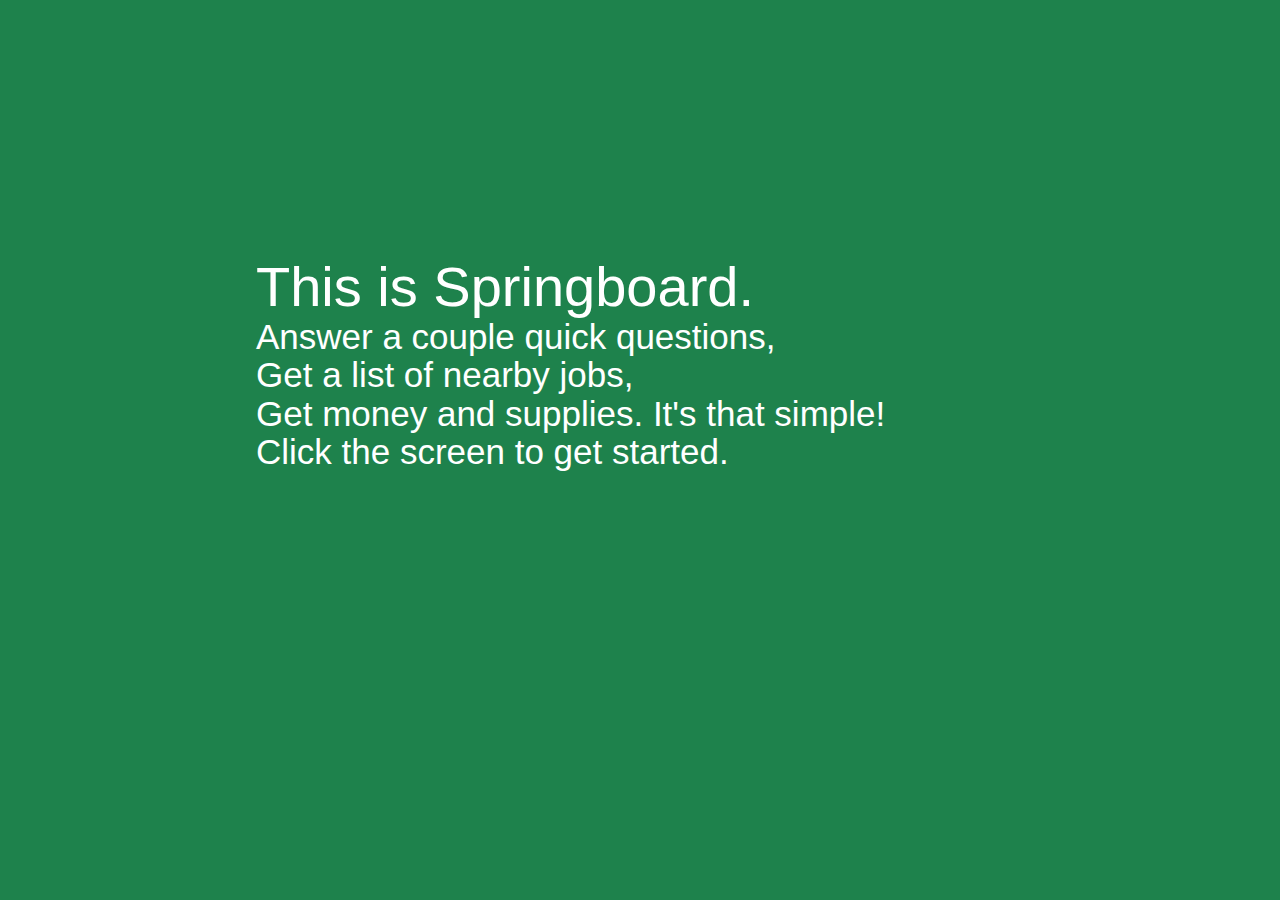
<file: index.html>
<html>
   <head>
      <title>Tempus</title>
      <link rel="stylesheet" type="text/css" href="https://maxcdn.bootstrapcdn.com/bootstrap/3.3.7/css/bootstrap.min.css">
      <link rel="stylesheet" type="text/css" href="animate.css">
      <script
         src="https://code.jquery.com/jquery-3.2.1.js"
         integrity="sha256-DZAnKJ/6XZ9si04Hgrsxu/8s717jcIzLy3oi35EouyE="
         crossorigin="anonymous"></script>
      <script src="http://code.responsivevoice.org/responsivevoice.js"></script>
      <script type="text/javascript" src="chat.js"></script>
   </head>
   <body>
	   	<canvas></canvas>
	  <script src="canvas.js"></script>

	  <style type="text/css">
	  	canvas  {
		  width:100%;
		  height:100%;
		  position: fixed;
		  opacity: 0.2;
		}
	  </style>

      <div style="width: 100%; display: block; margin: 0 auto; height: 100%; z-index: 200; float: left; position: fixed;">

      	<div class="beginning" id="begin_container" style="width: 100%; height: 100%; display: block; color: white; z-index: 200; float: left; background-color: #1E824C; position: fixed;">
      		<h1 style="font-size: 400%; padding-top: 15%;  margin: 0% 20%; margin-top: 5%; "> This is Springboard. </h1>
      		<h3 style="font-size: 250%;  margin: 0% 20%"> Answer a couple quick questions, </h3>
      		<h3 style="font-size: 250%;  margin: 0% 20%"> Get a list of nearby jobs, </h3>
      		<h3 style="font-size: 250%;  margin: 0% 20%"> Get money and supplies. It's that simple! </h3>
      			<h3 style="font-size: 250%;  margin: 0% 20%"> Click the screen to get started. </h3>

      	</div>

         <div class="container" id="chat_container" style="display: none;">
            <div class="header">
               <h2><img src="assets/logo.png" title="user name" style="height: 50px; margin-right: 10px;"/>       Talk with Springboard</h2>
            </div>
            <div class="chat-box" style="height: 600px;">
               <div style="height: 530px;  overflow-y: scroll;" id="chatHolder">
                  <!-- <div class="message-box left-img animated fadeIn">
                     <div class="picture">
                       <img src="assets/logo.png" title="user name"/>
                     </div>
                     <div class="message">
                       <span>Springboard</span>
                       <p>Hi! I'm Springboard and I want to help you out. What's your first name?</p>
                     </div>
                     </div> -->
                  <!-- <div class="message-box right-img animated fadeIn">
                     <div class="picture">
                       <img src="https://media.licdn.com/mpr/mpr/shrinknp_200_200/AAEAAQAAAAAAAAf3AAAAJDliM2E2MzlmLTlhNTItNDk3YS1iNGEyLWFhNjgyOTJkYzY4MA.jpg" title="user name"/>
                     </div>
                     <div class="message">
                       <span class="username">User</span>
                       <p>I'm Johnny</p>
                     </div>
                     </div> -->
               </div>
               <div class="enter-message" id="enter-message">
                  <input type="text" id="messageHolder" style="width:300px;"placeholder="Enter your message.."/>
                  <button id="sendButton" class="btn btn-primary">Send</button>
               </div>
            </div>
         </div>
      </div>
      
      <div class="col-md-12" style="z-index: 201;">

	      <div id="health_clinic" style="width: 500px; display: block; margin: 0 auto; display: none;">
	         <div class="header">
	            <h2><img src="assets/logo.png" title="user name" style="height: 50px; margin-right: 10px;"/>       Talk with Springboard</h2>
	         </div>
	         <div class="chat-box" style="height: 600px;">
	            <div style="height: 530px;  overflow-y: scroll;" id="medicalChatHolder">
	               
	               <iframe src="https://www.google.com/maps/embed?pb=!1m18!1m12!1m3!1d3169.717591608914!2d-122.07983194881552!3d37.39651044150514!2m3!1f0!2f0!3f0!3m2!1i1024!2i768!4f13.1!3m3!1m2!1s0x808fb7366e034661%3A0x8595a52b88a2174a!2sMayView+Community+Health+Center!5e0!3m2!1sen!2sus!4v1500107258165" width="100%" height="300px" frameborder="0" style="border:0" allowfullscreen></iframe>
	               <br>
	               <button class="btn btn-success col-md-8 col-md-offset-2" id="skills_button" style="margin-top: 2%;">Next Step</button>
	            </div>
	         </div>
	      </div>
	  </div>

	  <div class="col-md-12" style="z-index: 203;">

	      <div id="skills_container" style="width: 500px; display: block; margin: 0 auto; display: none; background-color: white;">
	         <div class="header">
	            <h2><img src="assets/logo.png" title="user name" style="height: 50px; margin-right: 10px;"/>       Talk with Springboard</h2>
	         </div>
	         <div class="chat-box" style="height: 600px;">
	            <div style="height: 530px;  overflow-y: scroll;" id="skillsChatHolder">

					<div class="col-md-6"><div class="alert alert-dismissible alert-success"><button type="button" class="close" data-dismiss="alert">&times;</button><strong><a href="#" class="" style="color: black;"> Lawnmowing </a></div></div>

					<div class="col-md-6"><div class="alert alert-dismissible alert-success"><button type="button" class="close" data-dismiss="alert">&times;</button><strong><a href="#" class="alert-link"> Shearing </a></div></div>

					<div class="col-md-6"><div class="alert alert-dismissible alert-success"><button type="button" class="close" data-dismiss="alert">&times;</button><strong><a href="#" class="alert-link"> Car Washing </a></div></div>

					<div class="col-md-6"><div class="alert alert-dismissible alert-success"><button type="button" class="close" data-dismiss="alert">&times;</button><strong><a href="#" class="alert-link"> Moving </a></div></div>

					<div class="col-md-6"><div class="alert alert-dismissible alert-success"><button type="button" class="close" data-dismiss="alert">&times;</button><strong><a href="#" class="alert-link"> Repairing </a></div></div>

					<div class="col-md-6"><div class="alert alert-dismissible alert-success"><button type="button" class="close" data-dismiss="alert">&times;</button><strong><a href="#" class="alert-link"> Wood cutting </a></div></div>

					<div class="col-md-6"><div class="alert alert-dismissible alert-success"><button type="button" class="close" data-dismiss="alert">&times;</button><strong><a href="#" class="alert-link"> Bike Repair </a></div></div>

					<div class="col-md-6"><div class="alert alert-dismissible alert-success"><button type="button" class="close" data-dismiss="alert">&times;</button><strong><a href="#" class="alert-link"> Recycling </a></div></div>

					<div class="col-md-6"><div class="alert alert-dismissible alert-success"><button type="button" class="close" data-dismiss="alert">&times;</button><strong><a href="#" class="alert-link"> Dog Walking </a></div></div>

					<div class="col-md-6"><div class="alert alert-dismissible alert-success"><button type="button" class="close" data-dismiss="alert">&times;</button><strong><a href="#" class="alert-link"> Lifting </a></div></div>

					<div class="col-md-6"><div class="alert alert-dismissible alert-success"><button type="button" class="close" data-dismiss="alert">&times;</button><strong><a href="#" class="alert-link"> Electricity </a></div></div>

					<div class="col-md-6"><div class="alert alert-dismissible alert-success"><button type="button" class="close" data-dismiss="alert">&times;</button><strong><a href="#" class="alert-link"> Cooking </a></div></div>

					<div class="col-md-6"><div class="alert alert-dismissible alert-success"><button type="button" class="close" data-dismiss="alert">&times;</button><strong><a href="#" class="alert-link"> Plumbing </a></div></div>

					<div class="col-md-6"><div class="alert alert-dismissible alert-success"><button type="button" class="close" data-dismiss="alert">&times;</button><strong><a href="#" class="alert-link"> Organizing </a></div></div>

					<div class="col-md-6"><div class="alert alert-dismissible alert-success"><button type="button" class="close" data-dismiss="alert">&times;</button><strong><a href="#" class="alert-link"> Clerical </a></div></div>			              

	               <button class="btn btn-success col-md-8 col-md-offset-2" id="findJobs" style="margin-top: 2%;">Next Step</button>
	            </div>
	         </div>
	      </div>
	  </div>
      
   </body>
   <style type="text/css">
      *{
      font-family:'Helvetica Neue',Helvetica, sans-serif;
      font-size:14px;
      margin:0;
      }
      a{
      font-weight:bold;
      color:#fff;
      text-decoration:none;
      }
      .container{
      width:500px;
      display:block;
      margin:0 auto;
      box-shadow:0 2px 5px rgba(0,0,0,0.4);
      }
      .header{
      padding:20px 20px 18px 20px;
      background:#1E824C;
      color:#fff;
      }
      .header h2{
      font-size:16px;
      line-height:15px;
      display:inline-block;
      }
      .header a{
      display:inline-block;
      float:right;
      background:#3d8b4e;
      font-size:25px;
      line-height:20px;
      padding:3px 6px;
      margin-top:-5px;
      border-radius:2px;
      }
      .chat-box, .enter-message{
      background:#ECECEC;
      padding:0 20px;
      color:#a1a1a1;
      }
      .chat-box .message-box{
      padding:18px 0 10px;
      clear:both;
      }
      .message-box .picture{
      float:left;
      width:50px;
      display:block;
      padding-right:10px;
      }
      .picture img{
      width:43px;
      height:48px;
      border-radius:5px;
      }
      .picture span{
      font-weight:bold;
      font-size:12px;
      clear:both;
      display:block;
      text-align:center;
      margin-top:3px;
      }
      .message{
      background:#fff;
      display:inline-block;
      padding:13px;
      width:274px;
      border-radius:2px;
      box-shadow: 0 1px 1px rgba(0,0,0,.04);
      position:relative;
      }
      .message:before{
      content:"";
      position:absolute;
      display:block;
      left:0;
      border-right:6px solid #fff;
      border-top: 6px solid transparent;
      border-bottom:6px solid transparent;
      top:10px;
      margin-left:-6px;
      }
      .message span{
      color:#555;
      font-weight:bold;
      }
      .message p{
      padding-top:5px;
      }
      .message-box.right-img .picture{
      float:right;
      padding:0;
      padding-left:10px;
      }
      .message-box.right-img .picture img{
      float:right;
      }
      .message-box.right-img .message:before{
      left:100%;
      margin-right:6px;
      margin-left:0;
      border-right:6px solid transparent;
      border-left:6px solid #fff;
      border-top: 6px solid transparent;
      border-bottom:6px solid transparent;
      }
      .enter-message{
      padding:13px 0px;
      }
      .enter-message input{
      border:none;
      padding:10px 12px;
      background:#d3d3d3;
      width:260px;
      border-radius:2px;
      }
      .enter-message a.send{
      padding:10px 15px;
      background:#6294c2;
      border-radius:2px;
      float:right;
      }
   </style>
</html>
</file>
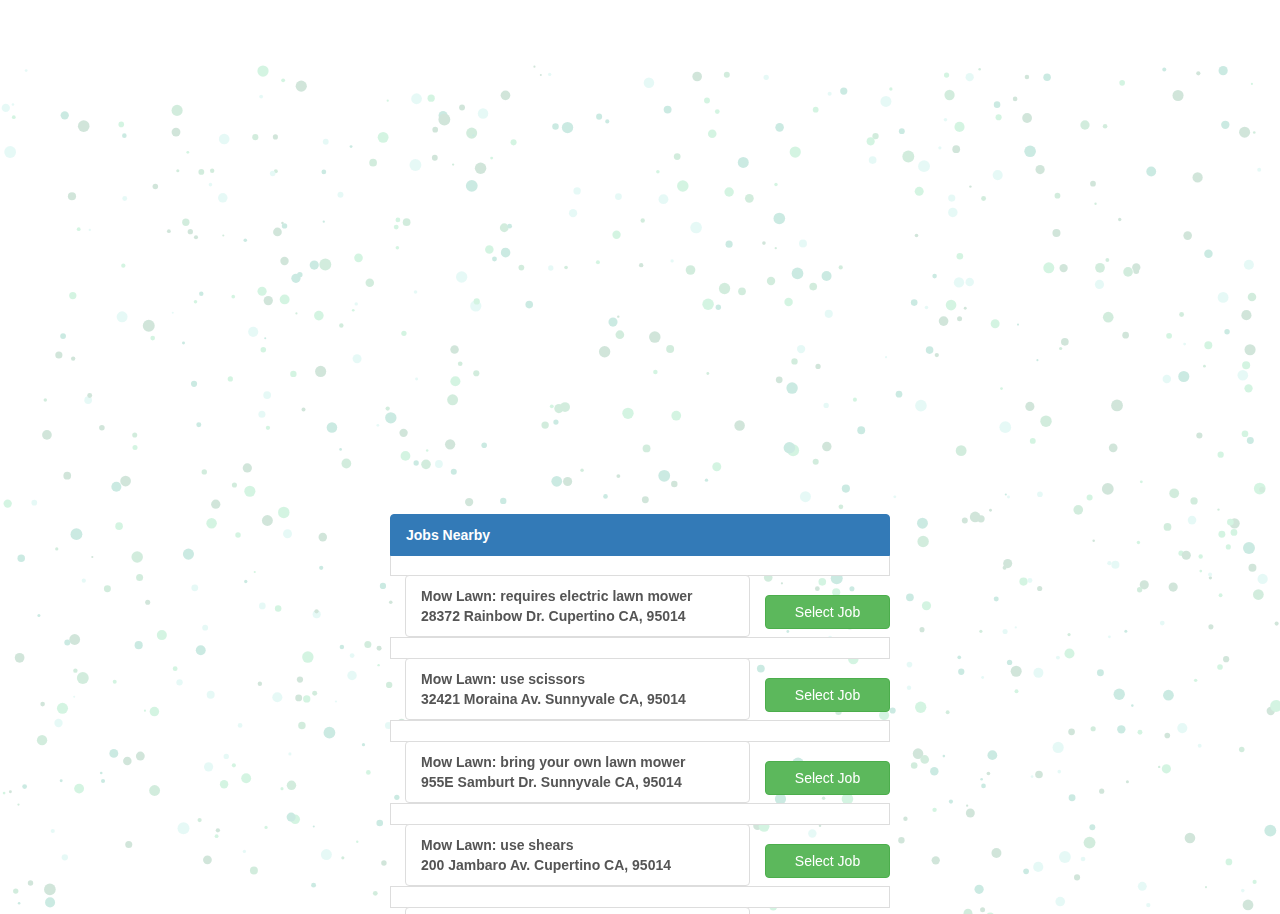
<file: job.html>
<!DOCTYPE html>
<html>
<head>
	<!-- Latest compiled and minified CSS -->
	<link rel="stylesheet" href="https://maxcdn.bootstrapcdn.com/bootstrap/3.3.7/css/bootstrap.min.css" integrity="sha384-BVYiiSIFeK1dGmJRAkycuHAHRg32OmUcww7on3RYdg4Va+PmSTsz/K68vbdEjh4u" crossorigin="anonymous">
</head>
<body>

	<canvas style="z-index: -100;"></canvas>
	  <script src="canvas.js"></script>

	  <style type="text/css">
	  	canvas  {
		  width:100%;
		  height:100%;
		  position: fixed;
		  opacity: 0.2;
		}
	  </style>

      <iframe src="https://www.google.com/maps/embed?pb=!1m12!1m8!1m3!1d101469.8858791827!2d-122.101424!3d37.3677401!3m2!1i1024!2i768!4f13.1!2m1!1sgoogle+map!5e0!3m2!1sen!2sus!4v1500139000344" width="600" height="450" frameborder="0" style="width: 500px; display: block; margin: 0 auto; margin-top: 5%; z-index: 10;" allowfullscreen></iframe>

<div class="list-group" style="width: 525px; height: 400px; overflow-y: scroll; width: 500px; display: block; margin: 0 auto;">
	<a class="list-group-item active" style="position: fixed; width: 500px;">
		<strong>Jobs Nearby</strong>
	</a>
	
	<br>
	<br>
	<a class=" col-md-12 list-group-item list-group-item-action">
		<div class="col-md-9">
			<strong>Mow Lawn: requires electric lawn mower</strong> 
			<br>28372 Rainbow Dr. Cupertino CA, 95014</a>
		</div>
		<button onclick="window.location='compensation.html';" class="btn btn-success col-md-3 job_button_select" style="margin-top: 20px">Select Job</button>
	<a class=" col-md-12 list-group-item list-group-item-action">
		<div class="col-md-9">
			<strong>Mow Lawn: use scissors</strong> 
			<br>32421 Moraina Av. Sunnyvale CA, 95014</a>
		</div>
		<button onclick="window.location='compensation.html';" class="btn btn-success col-md-3 job_button_select" style="margin-top: 20px">Select Job</button>
	<a class=" col-md-12 list-group-item list-group-item-action">
		<div class="col-md-9">
			<strong>Mow Lawn: bring your own lawn mower</strong> 
			<br>955E Samburt Dr. Sunnyvale CA, 95014</a>
		</div>
		<button onclick="window.location='compensation.html';" class="btn btn-success col-md-3 job_button_select" style="margin-top: 20px">Select Job</button>
	<a class=" col-md-12 list-group-item list-group-item-action">
		<div class="col-md-9">
			<strong>Mow Lawn: use shears</strong> 
			<br>200 Jambaro Av. Cupertino CA, 95014</a>
		</div>
		<button onclick="window.location='compensation.html';" class="btn btn-success col-md-3 job_button_select" style="margin-top: 20px">Select Job</button>
	<a class=" col-md-12 list-group-item list-group-item-action">
		<div class="col-md-9">
			<strong>Mow Lawn: water the grass first</strong> 
			<br>23E Sarauya Av. Sunnyvale CA 95014</a>
		</div>
		<button onclick="window.location='compensation.html';" class="btn btn-success col-md-3 job_button_select" style="margin-top: 20px">Select Job</button>
	<a class=" col-md-12 list-group-item list-group-item-action">
		<div class="col-md-9">
			<strong>Mow Lawn: also remove weeds please</strong> 
			<br>32421 Maraiya Av. Cupertino CA, 95014</a>
		</div>
		<button onclick="window.location='compensation.html';" class="btn btn-success col-md-3 job_button_select" style="margin-top: 20px">Select Job</button>
</div>

<script>

</script>

<script type="text/javascript" 
  src="http://maps.google.com/maps?file=api&v=2&sensor=false&key=AIzaSyCocESrwxF6iyG1HOWpLUkGc1P3ufTQ2OI">
</script>

<style type="text/css">
      *{
      font-family:'Helvetica Neue',Helvetica, sans-serif;
      font-size:14px;
      margin:0;
      }
      a{
      font-weight:bold;
      color:#fff;
      text-decoration:none;
      }
      .container{
      width:500px;
      display:block;
      margin:0 auto;
      box-shadow:0 2px 5px rgba(0,0,0,0.4);
      }
      .header{
      padding:20px 20px 18px 20px;
      background:#1E824C;
      color:#fff;
      }
      .header h2{
      font-size:16px;
      line-height:15px;
      display:inline-block;
      }
      .header a{
      display:inline-block;
      float:right;
      background:#3d8b4e;
      font-size:25px;
      line-height:20px;
      padding:3px 6px;
      margin-top:-5px;
      border-radius:2px;
      }
      .chat-box, .enter-message{
      background:#ECECEC;
      padding:0 20px;
      color:#a1a1a1;
      }
      .chat-box .message-box{
      padding:18px 0 10px;
      clear:both;
      }
      .message-box .picture{
      float:left;
      width:50px;
      display:block;
      padding-right:10px;
      }
      .picture img{
      width:43px;
      height:48px;
      border-radius:5px;
      }
      .picture span{
      font-weight:bold;
      font-size:12px;
      clear:both;
      display:block;
      text-align:center;
      margin-top:3px;
      }
      .message{
      background:#fff;
      display:inline-block;
      padding:13px;
      width:274px;
      border-radius:2px;
      box-shadow: 0 1px 1px rgba(0,0,0,.04);
      position:relative;
      }
      .message:before{
      content:"";
      position:absolute;
      display:block;
      left:0;
      border-right:6px solid #fff;
      border-top: 6px solid transparent;
      border-bottom:6px solid transparent;
      top:10px;
      margin-left:-6px;
      }
      .message span{
      color:#555;
      font-weight:bold;
      }
      .message p{
      padding-top:5px;
      }
      .message-box.right-img .picture{
      float:right;
      padding:0;
      padding-left:10px;
      }
      .message-box.right-img .picture img{
      float:right;
      }
      .message-box.right-img .message:before{
      left:100%;
      margin-right:6px;
      margin-left:0;
      border-right:6px solid transparent;
      border-left:6px solid #fff;
      border-top: 6px solid transparent;
      border-bottom:6px solid transparent;
      }
      .enter-message{
      padding:13px 0px;
      }
      .enter-message input{
      border:none;
      padding:10px 12px;
      background:#d3d3d3;
      width:260px;
      border-radius:2px;
      }
      .enter-message a.send{
      padding:10px 15px;
      background:#6294c2;
      border-radius:2px;
      float:right;
      }
   </style>

</body>
</html>
</file>
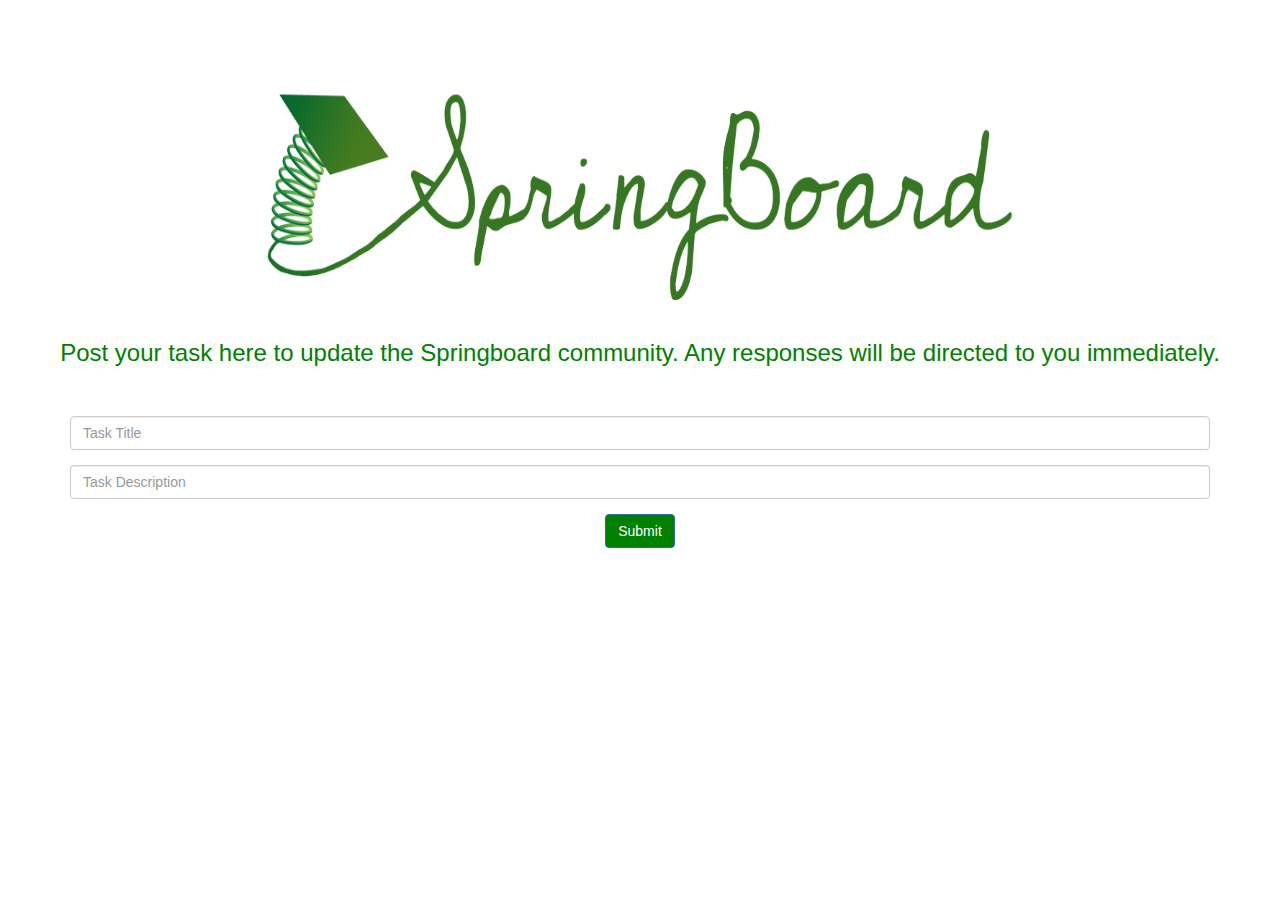
<file: listing.html>
<!DOCTYPE html>
<html>
<head>
   <!-- Latest compiled and minified CSS -->
   <link rel="stylesheet" href="https://maxcdn.bootstrapcdn.com/bootstrap/3.3.7/css/bootstrap.min.css" integrity="sha384-BVYiiSIFeK1dGmJRAkycuHAHRg32OmUcww7on3RYdg4Va+PmSTsz/K68vbdEjh4u" crossorigin="anonymous">
</head>
<body>

<div id="logo" style="text-align: center; margin-top: 50px;">
   <img src="assets/springboard.jpg" height="250" width="900">
</div>

<div id="intro" style="margin-top: 40px; text-align: center;">
   <h3 style="color: green;">Post your task here to update the Springboard community. Any responses will be directed to you immediately.</h3>
</div>

<div class="container" style="margin-top: 50px; text-align: center;">
  <form>
    <div class="form-group row">
      <div class="col-sm-12">
        <input id="title" type="email" class="form-control form-control-lg" id="lgFormGroupInput" placeholder="Task Title">
      </div>
    </div>
    <div class="form-group row">
      <div class="col-sm-12">
        <input id="description" type="email" class="form-control form-control-sm" id="smFormGroupInput" placeholder="Task Description">
      </div>
    </div>
    <div id="submit" style="text-align: center;">
      <button type="button" class="btn btn-primary" onclick="function() {document.getElementById('title').innerHTML = ''; document.getElementById('description').innerHTML = ''}" style="background-color: green;">Submit</button>
   </div>
  </form>
</div>

</body>
</html>
</file>
